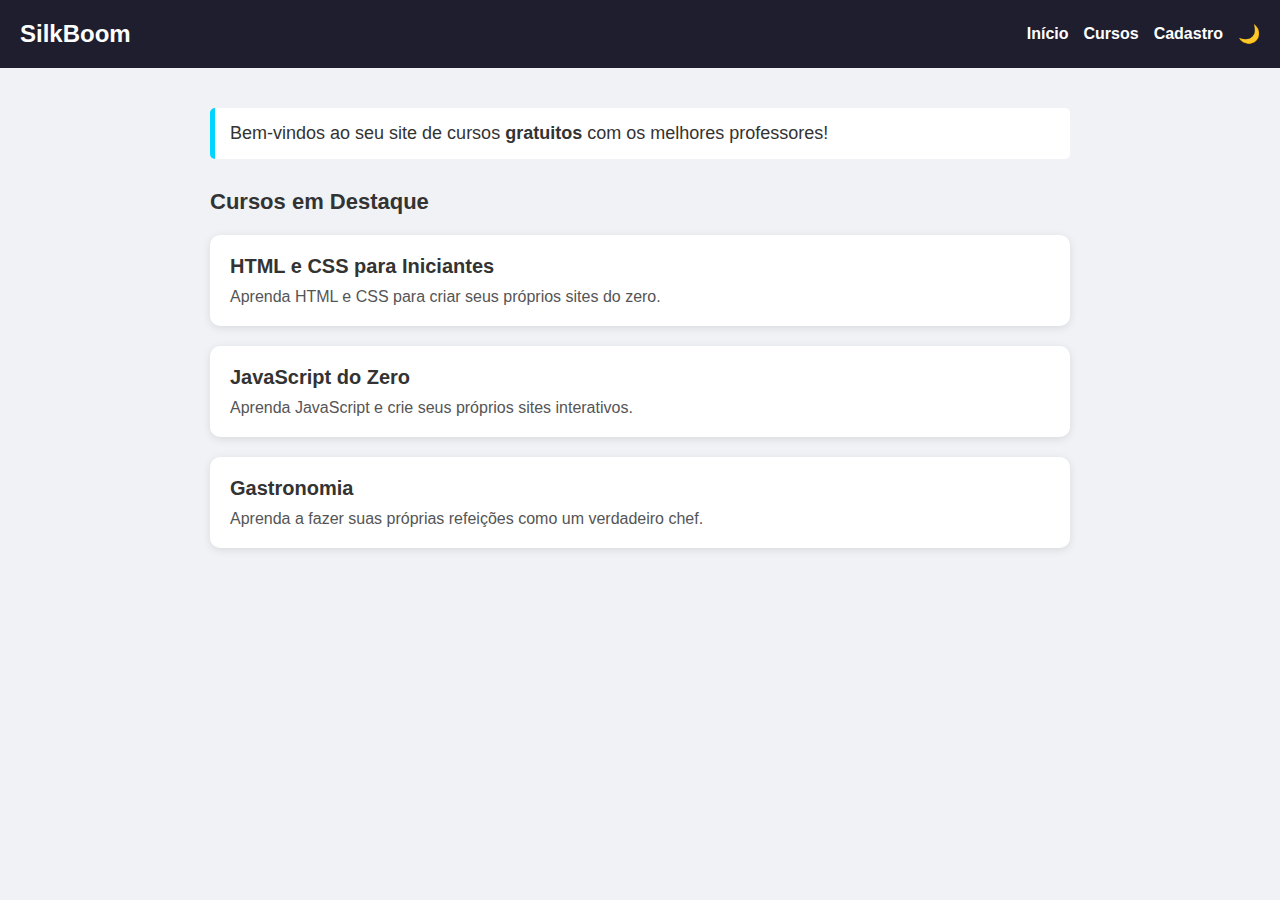
<file: index.html>
<!DOCTYPE html>
<html lang="pt-br">
<head>
    <meta charset="UTF-8" />
    <meta name="viewport" content="width=device-width, initial-scale=1.0" />
    <title>SilkBoom</title>
    <link rel="stylesheet" href="style.css" />
    <meta name="description" content="Cursos gratuitos com os melhores professores. Aprenda programação, gastronomia e mais!" />
</head>
<body>
    <header>
        <h1>SilkBoom</h1>
        <nav>
            <a href="index.html">Início</a>
            <a href="cursos.html">Cursos</a>
            <a href="cadastro.html">Cadastro</a>
            <button id="darkModeToggle">🌙</button>
        </nav>
    </header>
    <main>
        <section class="introducao">
            <p>Bem-vindos ao seu site de cursos <strong>gratuitos</strong> com os melhores professores!</p>
        </section>
        <section>
            <h2>Cursos em Destaque</h2>
            <div id="cursos-container"></div>
        </section>
    </main>
    <script src="cursos.js"></script>
    <script src="script.js"></script>
</body>
</html>
</file>
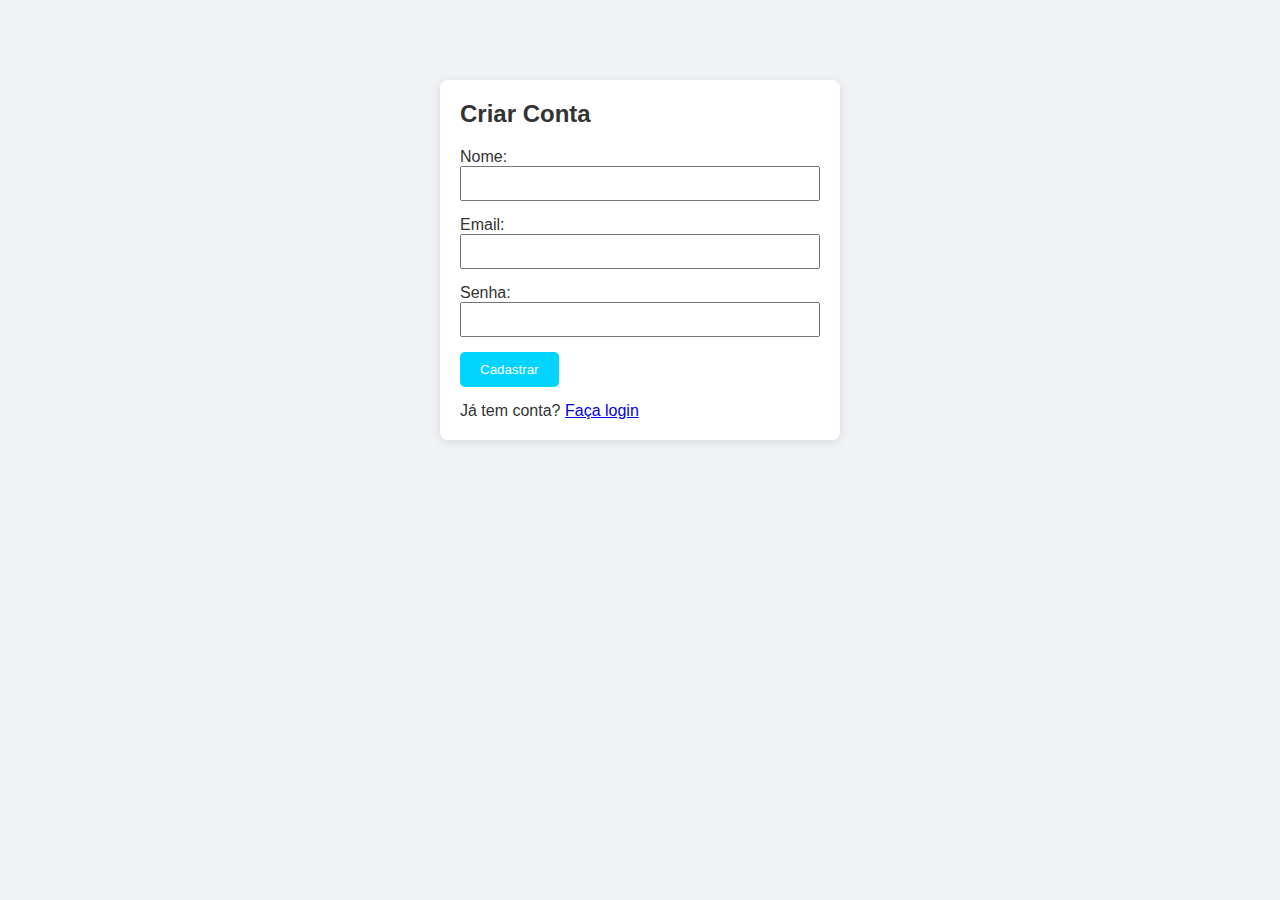
<file: cadastro.html>
<!DOCTYPE html>
<html lang="pt-br">
<head>
    <meta charset="UTF-8" />
    <meta name="viewport" content="width=device-width, initial-scale=1.0">
    <title>Cadastro - SilkBoom</title>
    <link rel="stylesheet" href="style.css">
</head>
<body>
    <main style="max-width: 400px; margin: 80px auto; padding: 20px; background: white; border-radius: 8px; box-shadow: 0 2px 10px rgba(0,0,0,0.1);">
        <h2 style="margin-bottom: 20px;">Criar Conta</h2>
        <form>
            <label for="nome">Nome:</label><br />
            <input type="text" id="nome" name="nome" required style="width: 100%; margin-bottom: 15px; padding: 8px;"><br />

            <label for="email">Email:</label><br />
            <input type="email" id="email" name="email" required style="width: 100%; margin-bottom: 15px; padding: 8px;"><br />

            <label for="senha">Senha:</label><br />
            <input type="password" id="senha" name="senha" required style="width: 100%; margin-bottom: 15px; padding: 8px;"><br />

            <button type="submit" style="padding: 10px 20px; background-color: #00d4ff; border: none; color: white; border-radius: 5px; cursor: pointer;">Cadastrar</button>
        </form>
        <p style="margin-top: 15px;">Já tem conta? <a href="login.html">Faça login</a></p>
    </main>
    <div vw class="enabled">
    <div vw-access-button class="active"></div>
    <div vw-plugin-wrapper>
      <div class="vw-plugin-top-wrapper"></div>
    </div>
  </div>
  
  <script src="https://vlibras.gov.br/app/vlibras-plugin.js"></script>
  <script>
    new window.VLibras.Widget('https://vlibras.gov.br/app');
  </script>
</body>
</html>
</file>
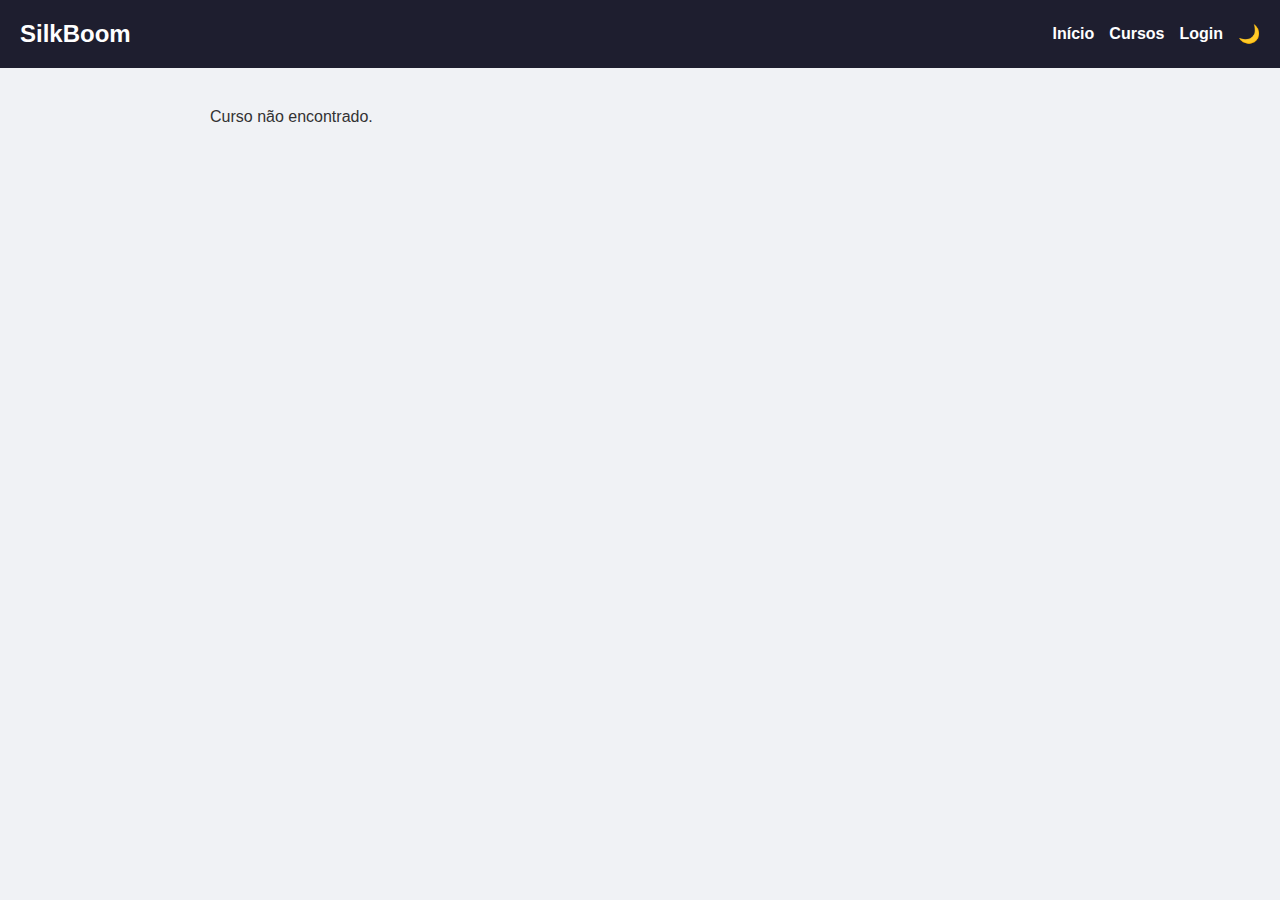
<file: curso.html>
<!DOCTYPE html>
<html lang="pt-br">
<head>
    <meta charset="UTF-8" />
    <meta name="viewport" content="width=device-width, initial-scale=1.0" />
    <title>Curso - SilkBoom</title>
    <link rel="stylesheet" href="style.css" />
</head>
<body>
    <header>
        <h1>SilkBoom</h1>
        <nav>
            <a href="index.html">Início</a>
            <a href="cursos.html">Cursos</a>
            <a id="loginStatus" href="login.html">Login</a>
            <button id="darkModeToggle">🌙</button>
        </nav>
    </header>
    <main>
        <section>
            <h2 id="cursoTitulo">Carregando...</h2>
            <p id="cursoDescricao"></p>
            <p><strong>Categoria:</strong> <span id="cursoCategoria"></span></p>
        </section>
    </main>
    <script src="cursos.js"></script>
    <script>
        const params = new URLSearchParams(window.location.search);
        const slug = params.get("curso");
        const curso = cursos.find(c => c.slug === slug);
        if (curso) {
            document.getElementById("cursoTitulo").textContent = curso.titulo;
            document.getElementById("cursoDescricao").textContent = curso.descricao;
            document.getElementById("cursoCategoria").textContent = curso.categoria;
        } else {
            document.querySelector("main").innerHTML = "<p>Curso não encontrado.</p>";
        }
    </script>
    <script>
        const loginStatus = document.querySelector('nav a[href="cadastro.html"]');
        const usuario = JSON.parse(localStorage.getItem("usuario"));
        const logado = localStorage.getItem("logado") === "true";
      
        if (logado && usuario?.nome) {
          loginStatus.textContent = usuario.nome;
          loginStatus.href = "#";
          loginStatus.style.fontWeight = "bold";
        }
      </script>
      
    <div vw class="enabled">
    <div vw-access-button class="active"></div>
    <div vw-plugin-wrapper>
      <div class="vw-plugin-top-wrapper"></div>
    </div>
  </div>

  <script src="https://vlibras.gov.br/app/vlibras-plugin.js"></script>
  <script>
    new window.VLibras.Widget('https://vlibras.gov.br/app');
  </script>
</body>
</html>
</file>
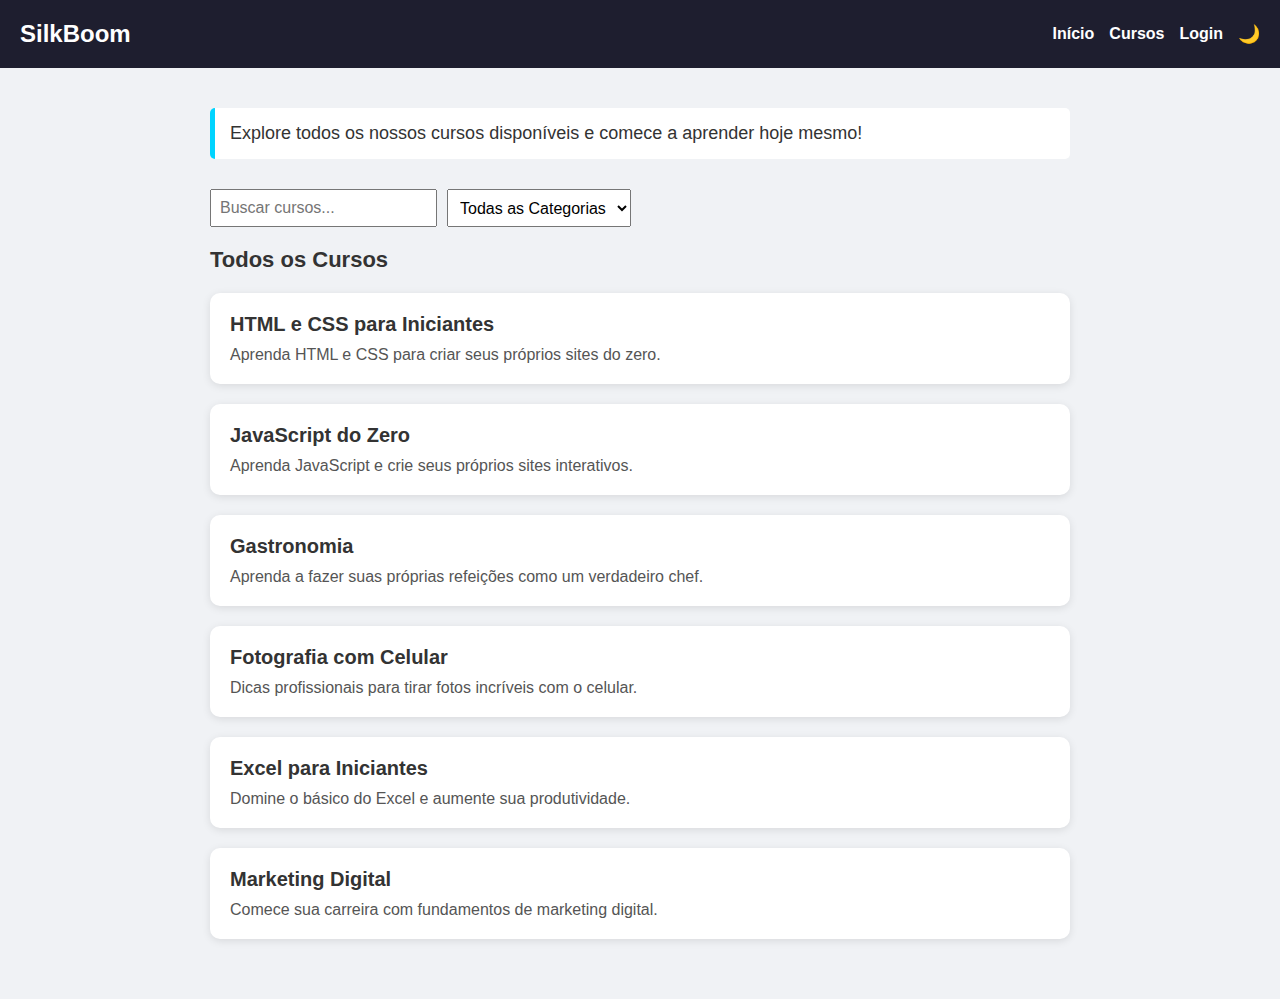
<file: cursos.html>
<!DOCTYPE html>
<html lang="pt-br">
<head>
    <meta charset="UTF-8" />
    <meta name="viewport" content="width=device-width, initial-scale=1.0" />
    <title>Todos os Cursos - SilkBoom</title>
    <link rel="stylesheet" href="style.css" />
</head>
<body>
    <header>
        <h1>SilkBoom</h1>
        <nav>
            <a href="index.html">Início</a>
            <a href="cursos.html">Cursos</a>
            <a id="loginStatus" href="login.html">Login</a>
            <button id="darkModeToggle">🌙</button>
        </nav>
    </header>
    <main>
        <section class="introducao">
            <p>Explore todos os nossos cursos disponíveis e comece a aprender hoje mesmo!</p>
        </section>
        <section class="filtros">
            <input type="text" id="buscaInput" placeholder="Buscar cursos..." />
            <select id="filtroCategoria">
                <option value="">Todas as Categorias</option>
                <option value="Programação">Programação</option>
                <option value="Culinária">Culinária</option>
                <option value="Criatividade">Criatividade</option>
                <option value="Produtividade">Produtividade</option>
                <option value="Marketing">Marketing</option>
            </select>
        </section>
        <section>
            <h2>Todos os Cursos</h2>
            <div id="cursos-container"></div>
        </section>
    </main>


    <script src="cursos.js"></script>
    <script src="script.js"></script>
    <script>
        const loginStatus = document.querySelector('nav a[href="cadastro.html"]');
        const usuario = JSON.parse(localStorage.getItem("usuario"));
        const logado = localStorage.getItem("logado") === "true";
      
        if (logado && usuario?.nome) {
          loginStatus.textContent = usuario.nome;
          loginStatus.href = "#";
          loginStatus.style.fontWeight = "bold";
        }
      </script>
      
    <div vw class="enabled">
    <div vw-access-button class="active"></div>
    <div vw-plugin-wrapper>
      <div class="vw-plugin-top-wrapper"></div>
    </div>
  </div>
  <script src="https://vlibras.gov.br/app/vlibras-plugin.js"></script>
  <script>
    new window.VLibras.Widget('https://vlibras.gov.br/app');
  </script>
</body>
</html>
</file>
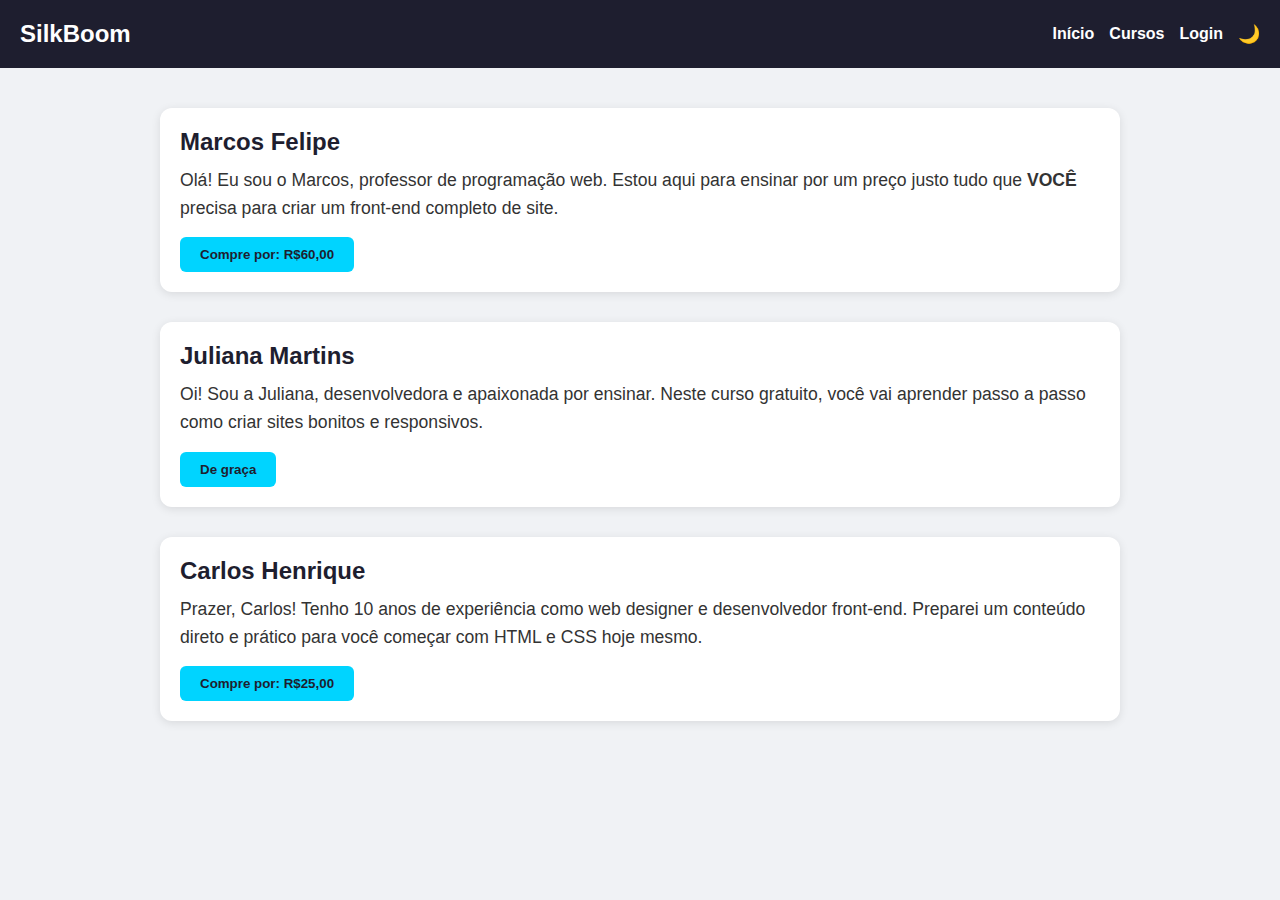
<file: exdeprof.html>
<!DOCTYPE html>
<html lang="pt-br">

<head>
    <meta charset="UTF-8">
    <meta name="viewport" content="width=device-width, initial-scale=1.0">
    <title>HTML e CSS para Iniciantes - SilkBoom</title>
    <link rel="stylesheet" href="styleprofessores.css">
</head>

<body>
    <header>
        <h1>SilkBoom</h1>
        <nav>
            <a href="index.html">Início</a>
            <a href="cursos.html">Cursos</a>
            <a id="loginStatus" href="login.html">Login</a>
            <button id="darkModeToggle">🌙</button>
        </nav>
    </header>

    <main class="professor">
        <section>
            <article>
                <h2>Marcos Felipe</h2>
                <p>Olá! Eu sou o Marcos, professor de programação web. Estou aqui para ensinar por um preço justo tudo
                    que <strong>VOCÊ</strong> precisa para criar um front-end completo de site.</p>
                <button>Compre por: R$60,00</button>
            </article>
        </section>
        <section>
            <article>
                <h2>Juliana Martins</h2>
                <p>Oi! Sou a Juliana, desenvolvedora e apaixonada por ensinar. Neste curso gratuito, você vai aprender
                    passo a passo como criar sites bonitos e responsivos.</p>
                <button>De graça</button>
            </article>
        </section>
        <section>
            <article>
                <h2>Carlos Henrique</h2>
                <p>Prazer, Carlos! Tenho 10 anos de experiência como web designer e desenvolvedor front-end. Preparei um
                    conteúdo direto e prático para você começar com HTML e CSS hoje mesmo.</p>
                <button>Compre por: R$25,00</button>
            </article>
        </section>
    </main>


    <script src="script.js"></script>
    <script>
        const loginStatus = document.querySelector('nav a[href="cadastro.html"]');
        const usuario = JSON.parse(localStorage.getItem("usuario"));
        const logado = localStorage.getItem("logado") === "true";
      
        if (logado && usuario?.nome) {
          loginStatus.textContent = usuario.nome;
          loginStatus.href = "#";
          loginStatus.style.fontWeight = "bold";
        }
      </script>
      
</body>

</html>
</file>
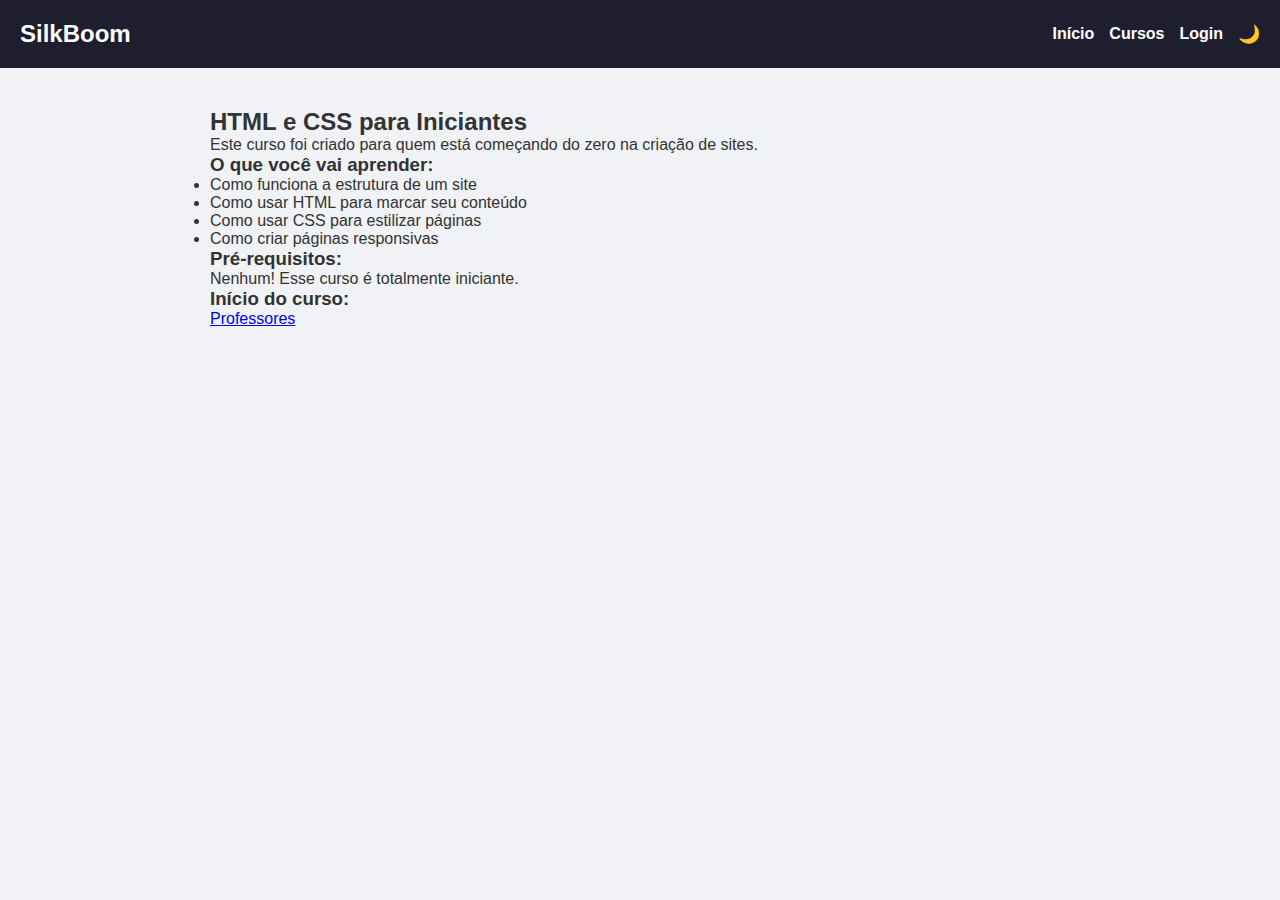
<file: html-css-iniciantes.html>
<!DOCTYPE html>
<html lang="pt-br">
<head>
    <meta charset="UTF-8">
    <meta name="viewport" content="width=device-width, initial-scale=1.0">
    <title>HTML e CSS para Iniciantes - SilkBoom</title>
    <link rel="stylesheet" href="styledohtmlcurso.css">
</head>
<body>
    <header>
        <h1>SilkBoom</h1>
        <nav>
            <a href="index.html">Início</a>
            <a href="cursos.html">Cursos</a>
            <a id="loginStatus" href="login.html">Login</a>
            <button id="darkModeToggle">🌙</button>
        </nav>
    </header>

    <main>
        <h2>HTML e CSS para Iniciantes</h2>
        <p>Este curso foi criado para quem está começando do zero na criação de sites.</p>

        <h3>O que você vai aprender:</h3>
        <ul>
            <li>Como funciona a estrutura de um site</li>
            <li>Como usar HTML para marcar seu conteúdo</li>
            <li>Como usar CSS para estilizar páginas</li>
            <li>Como criar páginas responsivas</li>
        </ul>

        <h3>Pré-requisitos:</h3>
        <p>Nenhum! Esse curso é totalmente iniciante.</p>

        <h3>Início do curso:</h3>
        <a href="exdeprof.html" class="card" style="display: inline-block;">Professores</a>
    </main>
    <script>
        const loginStatus = document.querySelector('nav a[href="cadastro.html"]');
        const usuario = JSON.parse(localStorage.getItem("usuario"));
        const logado = localStorage.getItem("logado") === "true";
      
        if (logado && usuario?.nome) {
          loginStatus.textContent = usuario.nome;
          loginStatus.href = "#";
          loginStatus.style.fontWeight = "bold";
        }
      </script>
      


    <script src="script.js"></script>
</body>
</html>
</file>
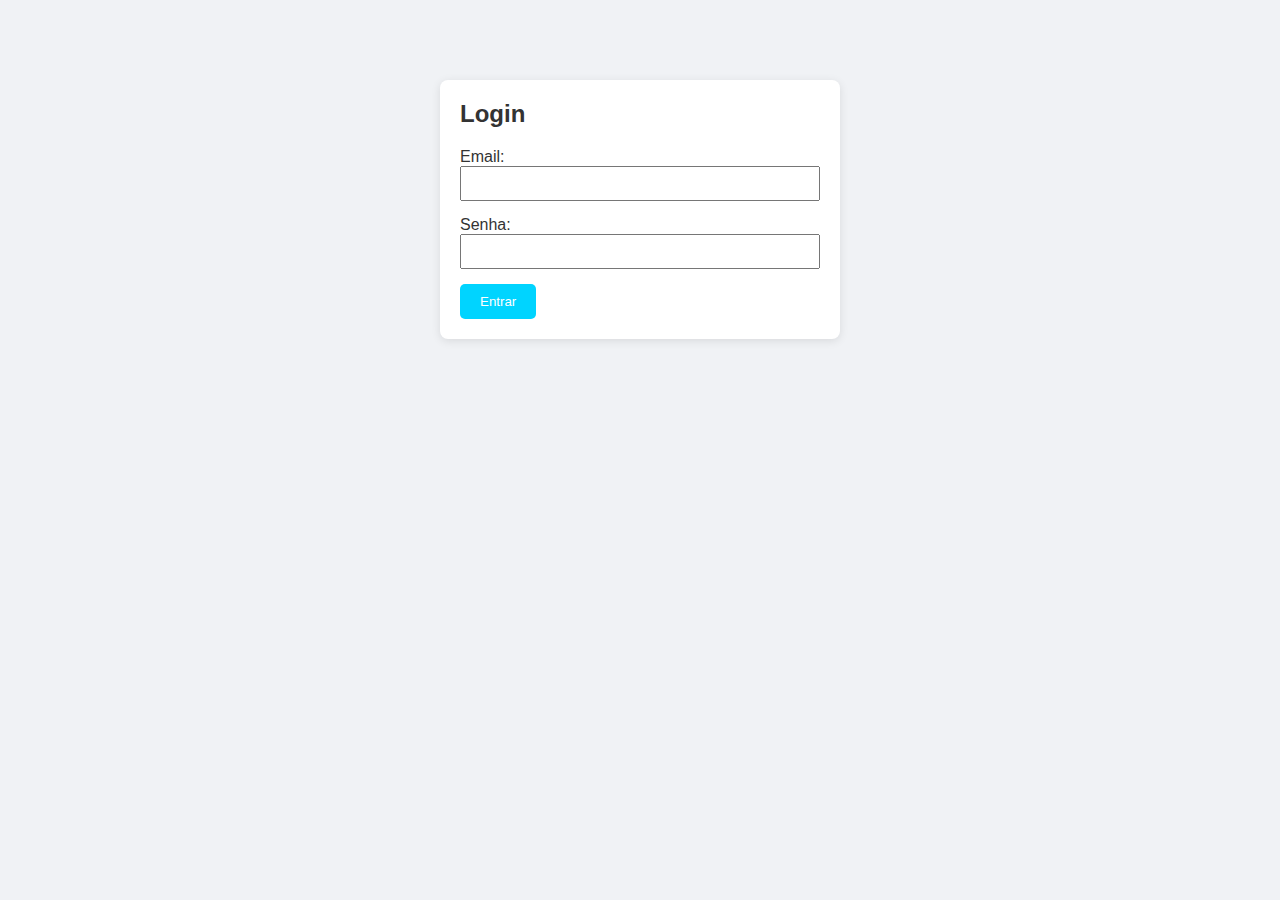
<file: login.html>
<!DOCTYPE html>
<html lang="pt-br">
<head>
    <meta charset="UTF-8" />
    <meta name="viewport" content="width=device-width, initial-scale=1.0">
    <title>Login - SilkBoom</title>
    <link rel="stylesheet" href="style.css">
</head>
<body>
    <main style="max-width: 400px; margin: 80px auto; padding: 20px; background: white; border-radius: 8px; box-shadow: 0 2px 10px rgba(0,0,0,0.1);">
        <h2 style="margin-bottom: 20px;">Login</h2>
        <form>
            <label for="email">Email:</label><br />
            <input type="email" id="email" name="email" required style="width: 100%; margin-bottom: 15px; padding: 8px;"><br />
            <label for="senha">Senha:</label><br />
            <input type="password" id="senha" name="senha" required style="width: 100%; margin-bottom: 15px; padding: 8px;"><br />
            <button type="submit" style="padding: 10px 20px; background-color: #00d4ff; border: none; color: white; border-radius: 5px; cursor: pointer;">Entrar</button>
        </form>
    </main>
</body>
</html>
</file>
<file: styleprofessores.css>
* {
    margin: 0;
    padding: 0;
    box-sizing: border-box;
}

body {
    font-family: Arial, sans-serif;
    background-color: #f0f2f5;
    color: #333;
    transition: background 0.3s, color 0.3s;
}

header {
    background-color: #1e1e2f;
    color: white;
    padding: 20px;
    display: flex;
    justify-content: space-between;
    align-items: center;
    flex-wrap: wrap;
}

header h1 {
    font-size: 24px;
    
}

nav {
    display: flex;
    align-items: center;
    gap: 15px;
}

nav a {
    color: white;
    text-decoration: none;
    font-weight: bold;
    transition: color 0.3s;
}

nav a:hover {
    color: #00d4ff;
}

#darkModeToggle {
    background: none;
    border: none;
    font-size: 18px;
    color: white;
    cursor: pointer;
}

/* Seções de professores */
main.professor {
    max-width: 1000px;
    margin: 40px auto;
    display: grid;
    gap: 30px;
    padding: 0 20px;
}

main.professor section {
    background-color: white;
    border-radius: 12px;
    padding: 20px;
    box-shadow: 0 2px 10px rgba(0, 0, 0, 0.1);
    transition: background-color 0.3s;
}

main.professor h2 {
    font-size: 1.5rem;
    margin-bottom: 10px;
    color: #1e1e2f;
}

main.professor p {
    font-size: 1.1rem;
    margin-bottom: 15px;
    line-height: 1.6;
}

main.professor button {
    padding: 10px 20px;
    border: none;
    background-color: #00d4ff;
    color: #1e1e2f;
    font-weight: bold;
    border-radius: 6px;
    cursor: pointer;
    transition: background-color 0.3s, transform 0.2s;
}

main.professor button:hover {
    background-color: #00b6db;
    transform: scale(1.03);
}

/* Dark Mode */
body.dark-mode {
    background-color: #121212;
    color: #e0e0e0;
}

body.dark-mode main.professor section {
    background-color: #1e1e2f;
}

body.dark-mode main.professor h2 {
    color: #e0e0e0;
}

body.dark-mode main.professor button {
    background-color: #00d4ff;
    color: #121212;
}

body.dark-mode main.professor button:hover {
    background-color: #00b6db;
}
</file>
<file: styledohtmlcurso.css>
* {
    margin: 0;
    padding: 0;
    box-sizing: border-box;
}

body {
    font-family: Arial, sans-serif;
    background-color: #f0f2f5;
    color: #333;
    transition: background 0.3s, color 0.3s;
}

header {
    background-color: #1e1e2f;
    color: white;
    padding: 20px;
    display: flex;
    justify-content: space-between;
    align-items: center;
    flex-wrap: wrap;
}

header h1 {
    font-size: 24px;
}

nav {
    display: flex;
    align-items: center;
    gap: 15px;
}

nav a {
    color: white;
    text-decoration: none;
    font-weight: bold;
    transition: color 0.3s;
}

nav a:hover {
    color: #00d4ff;
}

#darkModeToggle {
    background: none;
    border: none;
    font-size: 18px;
    color: white;
    cursor: pointer;
}
body.dark-mode {
    background-color: #121212;
    color: #e0e0e0;
}

body.dark-mode .introducao p {
    background-color: #1e1e2f;
    border-left-color: #00d4ff;
}

body.dark-mode .card {
    background-color: #1e1e2f;
    color: #e0e0e0;
}
main {
    padding: 40px 20px;
    max-width: 900px;
    margin:auto;
}
</file>
<file: style.css>
/* Reset */
* {
    margin: 0;
    padding: 0;
    box-sizing: border-box;
}

body {
    font-family: Arial, sans-serif;
    background-color: #f0f2f5;
    color: #333;
    transition: background 0.3s, color 0.3s;
}

header {
    background-color: #1e1e2f;
    color: white;
    padding: 20px;
    display: flex;
    justify-content: space-between;
    align-items: center;
    flex-wrap: wrap;
}

header h1 {
    font-size: 24px;
}

nav {
    display: flex;
    align-items: center;
    gap: 15px;
}

nav a {
    color: white;
    text-decoration: none;
    font-weight: bold;
    transition: color 0.3s;
}

nav a:hover {
    color: #00d4ff;
}

#darkModeToggle {
    background: none;
    border: none;
    font-size: 18px;
    color: white;
    cursor: pointer;
}

main {
    padding: 40px 20px;
    max-width: 900px;
    margin: auto;
}

.introducao p {
    font-size: 18px;
    margin-bottom: 30px;
    background-color: #fff;
    padding: 15px;
    border-left: 5px solid #00d4ff;
    border-radius: 5px;
}

section h2 {
    font-size: 22px;
    margin-bottom: 20px;
}

.card {
    display: block;
    background-color: white;
    border-radius: 10px;
    padding: 20px;
    margin-bottom: 20px;
    box-shadow: 0 2px 8px rgba(0, 0, 0, 0.1);
    transition: transform 0.2s ease, background-color 0.3s;
    text-decoration: none;
    color: inherit;
}

.card:hover {
    transform: translateY(-5px);
}

.titulocard {
    font-size: 20px;
    margin-bottom: 10px;
}

.descricaocard {
    color: #555;
}

.filtros {
    display: flex;
    flex-wrap: wrap;
    gap: 10px;
    margin-bottom: 20px;
}

.filtros input,
.filtros select {
    padding: 8px;
    font-size: 16px;
}

@media (max-width: 600px) {
    header {
        flex-direction: column;
        align-items: flex-start;
    }

    nav {
        flex-direction: column;
        align-items: flex-start;
    }

    main {
        padding: 20px 10px;
    }
}

body.dark-mode {
    background-color: #121212;
    color: #e0e0e0;
}

body.dark-mode .introducao p {
    background-color: #1e1e2f;
    border-left-color: #00d4ff;
}

body.dark-mode .card {
    background-color: #1e1e2f;
    color: #e0e0e0;
}
</file>
